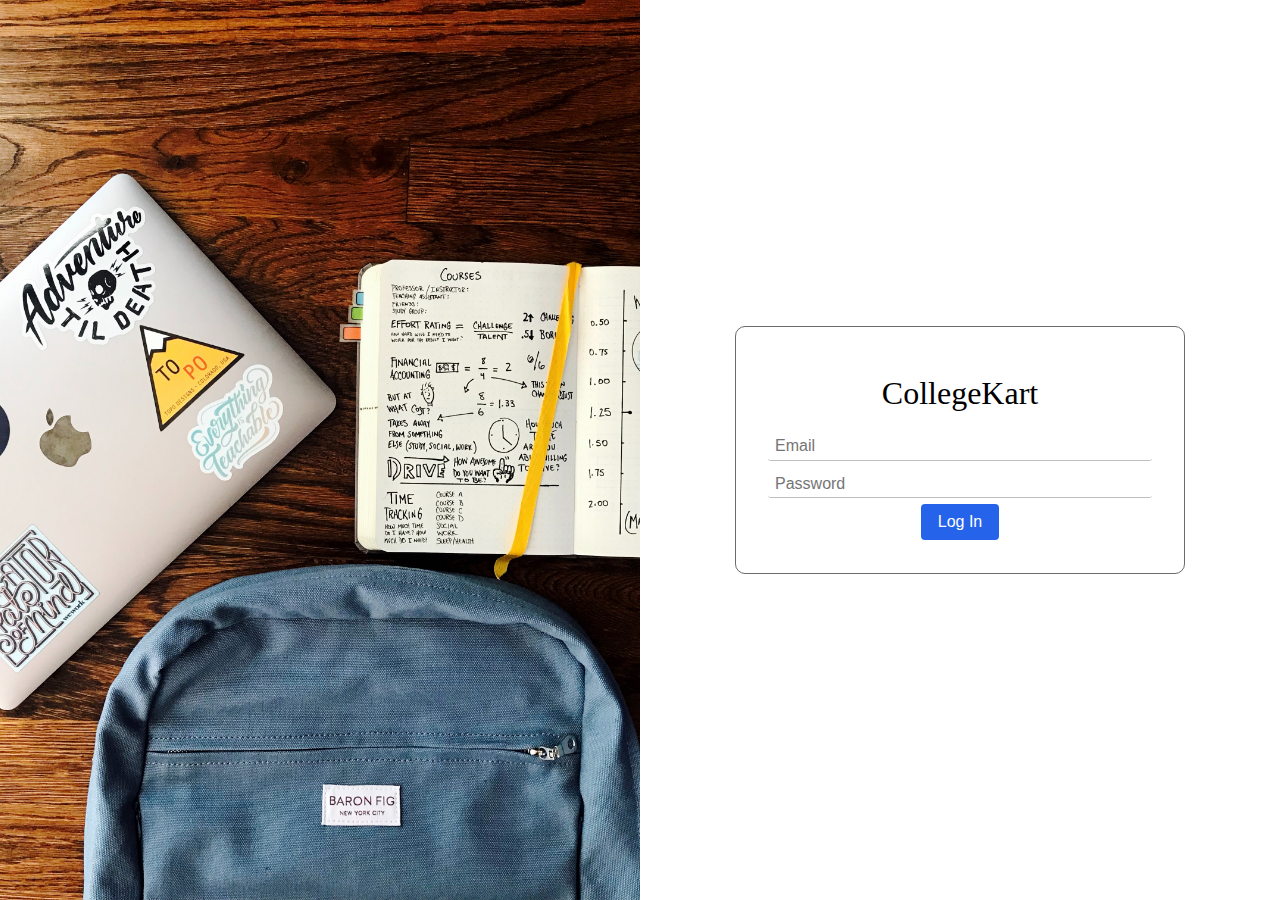
<file: sign-in.html>
<html lang="en">
<head>
    <meta charset="UTF-8">
    <meta http-equiv="X-UA-Compatible" content="IE=edge">
    <meta name="viewport" content="width=device-width, initial-scale=1.0">
    <link rel="stylesheet" href="https://pro.fontawesome.com/releases/v5.10.0/css/all.css" integrity="sha384-AYmEC3Yw5cVb3ZcuHtOA93w35dYTsvhLPVnYs9eStHfGJvOvKxVfELGroGkvsg+p" crossorigin="anonymous"/>
    <link rel="stylesheet" href="./reset.css">
    <link rel="stylesheet" href="./smartui.css">
    <link rel="stylesheet" href="./assets/css/sign-in.css">
    <title>Log In</title>
</head>
<body>

    <div class="webpage flex">
        <div class="section-a">

        </div>  
        <div class="section-b flex flex-all-center">
            <div class="container formDiv .mg-zero-auto">
                <div class="branding">
                    <h3 class="h3 text-center">CollegeKart</h3>
                </div>
                <input placeholder="Email" class="input bottom-border mtb-2" type="text">
        
                <input placeholder="Password" class="input bottom-border mtb-2" type="text">
        
                <div class="log_in_cta flex flex-all-center">
                    <button class="btn btn-primary">Log In</button>
                </div>
        
            </div>
    
        </div>

    </div>


    
                    
    


</body>
</html>
</file>
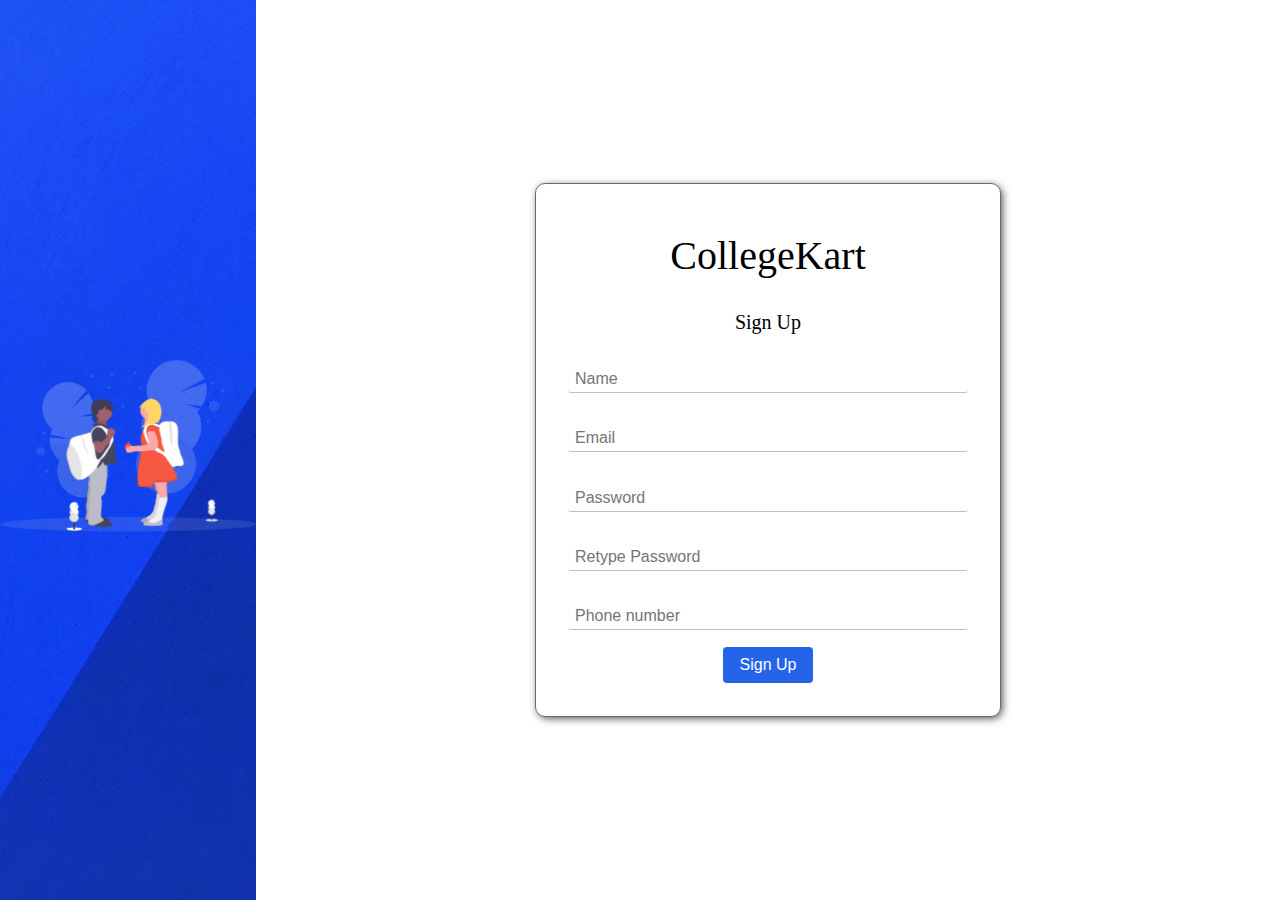
<file: sign-up.html>
<html lang="en">
<head>
    <meta charset="UTF-8">
    <meta http-equiv="X-UA-Compatible" content="IE=edge">
    <meta name="viewport" content="width=device-width, initial-scale=1.0">
    <link rel="stylesheet" href="https://pro.fontawesome.com/releases/v5.10.0/css/all.css" integrity="sha384-AYmEC3Yw5cVb3ZcuHtOA93w35dYTsvhLPVnYs9eStHfGJvOvKxVfELGroGkvsg+p" crossorigin="anonymous"/>
    <link rel="stylesheet" href="./reset.css">
    <link rel="stylesheet" href="./smartui.css">
    <link rel="stylesheet" href="./assets/css/signup.css">
    <title>Sign Up</title>
</head>
<body>

    <div class="webpage flex">
        <div class="section-a position-relative">
            <svg class="img-responsive position-absolute" xmlns="http://www.w3.org/2000/svg" xmlns:xlink="http://www.w3.org/1999/xlink" data-name="Layer 1" width="1082" height="725" viewBox="0 0 1082 725"><defs><linearGradient id="b7709055-0dd4-48d6-ac10-5a758f15d1a1-39" x1="443.56" y1="792.13" x2="443.56" y2="251.5" gradientUnits="userSpaceOnUse"><stop offset="0" stop-color="gray" stop-opacity="0.25"/><stop offset="0.54" stop-color="gray" stop-opacity="0.12"/><stop offset="1" stop-color="gray" stop-opacity="0.1"/></linearGradient><linearGradient id="f59ba046-7ebe-407e-be3d-c62856fc1078-40" x1="712" y1="788.54" x2="712" y2="248.5" xlink:href="#b7709055-0dd4-48d6-ac10-5a758f15d1a1-39"/></defs><title>true friends</title><g opacity="0.2"><path d="M433.55,753.92a42.59,42.59,0,0,0,2.16,6.52q20.85-8.19,42.16-15.7c-.12-.59-.24-1.21-.39-1.82a36.92,36.92,0,0,0-8.86-16.84c-5.68-6-13-8.9-20.12-7.13s-12.29,7.83-14.65,15.8A37.39,37.39,0,0,0,433.55,753.92Z" transform="translate(-59 -87.5)" fill="#3f3d56"/><ellipse cx="446.94" cy="712.41" rx="22.64" ry="30.29" transform="translate(-203.56 27.07) rotate(-12.59)" fill="#3f3d56"/><ellipse cx="438.37" cy="676.4" rx="22.64" ry="30.29" transform="translate(-195.91 24.33) rotate(-12.59)" fill="#3f3d56"/><ellipse cx="429.79" cy="640.4" rx="22.64" ry="30.29" transform="translate(-188.27 21.6) rotate(-12.59)" fill="#3f3d56"/><ellipse cx="421.21" cy="604.4" rx="22.64" ry="30.29" transform="translate(-180.63 18.86) rotate(-12.59)" fill="#3f3d56"/><path d="M444.74,337.44A111.58,111.58,0,0,0,450,323.06l-60,4.72,62.54-15.13a113.31,113.31,0,0,0-1.11-47.48,112,112,0,0,0-17.23-38.43L361,292.19l63.37-77.47c-25.87-27.62-65-40.76-103.89-31-58.11,14.53-93.72,74.57-79.54,134.1a110.74,110.74,0,0,0,38.39,61A113.13,113.13,0,0,0,272,401.46l84.42,21.14L270,415.11a113.46,113.46,0,0,0,2.68,36,110.84,110.84,0,0,0,38.4,61,112.85,112.85,0,0,0-6.64,72.27c14.18,59.53,72.78,96,130.89,81.48s93.72-74.56,79.54-134.09a110.84,110.84,0,0,0-38.4-61,112.85,112.85,0,0,0,6.64-72.27A110.77,110.77,0,0,0,444.74,337.44Z" transform="translate(-59 -87.5)" fill="#ffffff"/><path d="M272.7,451.07a110.84,110.84,0,0,0,38.4,61,112.85,112.85,0,0,0-6.64,72.27c14.18,59.53,72.78,96,130.89,81.48s93.72-74.56,79.54-134.09a110.84,110.84,0,0,0-38.4-61C486.23,448.87,269.82,439,272.7,451.07Z" transform="translate(-59 -87.5)" opacity="0.1"/></g><g opacity="0.2"><path d="M703.24,742.93a46.72,46.72,0,0,0-.43,7.86q26.15.42,52.5,1.76c.12-.69.24-1.39.34-2.1a41.67,41.67,0,0,0-2.45-21.73c-3.62-8.82-10.37-15.13-18.82-16.35s-16.69,2.94-22.64,10.36A41.74,41.74,0,0,0,703.24,742.93Z" transform="translate(-59 -87.5)" fill="#3f3d56"/><ellipse cx="735.48" cy="704.75" rx="34.66" ry="26.48" transform="translate(-125.72 1245.01) rotate(-81.82)" fill="#3f3d56"/><ellipse cx="741.51" cy="662.82" rx="34.66" ry="26.48" transform="translate(-79.05 1215.01) rotate(-81.82)" fill="#3f3d56"/><ellipse cx="747.53" cy="620.89" rx="34.66" ry="26.48" transform="translate(-32.38 1185.01) rotate(-81.82)" fill="#3f3d56"/><ellipse cx="753.56" cy="578.97" rx="34.66" ry="26.48" transform="translate(14.29 1155.01) rotate(-81.82)" fill="#3f3d56"/><path d="M892.9,306.12a125.32,125.32,0,0,0,11.82-13L837.49,272l74.39,11.25a127.08,127.08,0,0,0,16.69-99.12L821.21,221.57l101.88-54.5a126.83,126.83,0,1,0-227.52,110.7A127.08,127.08,0,0,0,678,298.6l82.71,59.28L670,312.2A126.9,126.9,0,0,0,673.26,433a126.82,126.82,0,1,0,197.33,28.36A126.84,126.84,0,0,0,892.9,306.12Z" transform="translate(-59 -87.5)" fill="#ffffff"/><path d="M657.55,351.52A126.31,126.31,0,0,0,673.26,433a126.82,126.82,0,1,0,197.33,28.36C890.49,442.41,659.58,337.43,657.55,351.52Z" transform="translate(-59 -87.5)" opacity="0.1"/></g><ellipse cx="541" cy="694" rx="541" ry="31" fill="#ffffff" opacity="0.1"/><ellipse cx="894.7" cy="676.64" rx="25.3" ry="4.87" fill="#ffffff"/><ellipse cx="894.28" cy="674.58" rx="2.95" ry="3.86" fill="#3f3d56"/><ellipse cx="894.28" cy="669.86" rx="2.95" ry="3.86" fill="#3f3d56"/><ellipse cx="894.28" cy="665.15" rx="2.95" ry="3.86" fill="#3f3d56"/><ellipse cx="894.28" cy="660.44" rx="2.95" ry="3.86" fill="#3f3d56"/><ellipse cx="894.28" cy="655.72" rx="2.95" ry="3.86" fill="#3f3d56"/><ellipse cx="894.28" cy="651.01" rx="2.95" ry="3.86" fill="#3f3d56"/><ellipse cx="894.28" cy="646.3" rx="2.95" ry="3.86" fill="#3f3d56"/><path d="M964.3,701.55a13.58,13.58,0,0,0,1.1-1.62l-7.74-1.27,8.37.06a14.16,14.16,0,0,0,.27-11.18l-11.23,5.83,10.36-7.62a14.12,14.12,0,1,0-23.31,15.8,14.43,14.43,0,0,0-1.61,2.57l10,5.22-10.71-3.6A14.09,14.09,0,0,0,942.12,719a14.11,14.11,0,1,0,22.18,0,14.1,14.1,0,0,0,0-17.44Z" transform="translate(-59 -87.5)" fill="#ffffff"/><path d="M939.1,710.27a14.05,14.05,0,0,0,3,8.72,14.11,14.11,0,1,0,22.18,0C966.19,716.59,939.1,708.69,939.1,710.27Z" transform="translate(-59 -87.5)" opacity="0.1"/><ellipse cx="313.7" cy="714.18" rx="33.8" ry="6.5" fill="#ffffff"/><ellipse cx="313.13" cy="711.42" rx="3.94" ry="5.15" fill="#3f3d56"/><ellipse cx="313.13" cy="705.12" rx="3.94" ry="5.15" fill="#3f3d56"/><ellipse cx="313.13" cy="698.82" rx="3.94" ry="5.15" fill="#3f3d56"/><ellipse cx="313.13" cy="692.53" rx="3.94" ry="5.15" fill="#3f3d56"/><ellipse cx="313.13" cy="686.23" rx="3.94" ry="5.15" fill="#3f3d56"/><ellipse cx="313.13" cy="679.93" rx="3.94" ry="5.15" fill="#3f3d56"/><ellipse cx="313.13" cy="673.64" rx="3.94" ry="5.15" fill="#3f3d56"/><path d="M386.87,718.05a19.94,19.94,0,0,0,1.46-2.16L378,714.19l11.18.09a18.84,18.84,0,0,0,.36-14.94l-15,7.78L388.37,697a18.85,18.85,0,1,0-31.14,21.1,19.29,19.29,0,0,0-2.15,3.44l13.43,7-14.32-4.8a18.89,18.89,0,0,0,3,17.7,18.85,18.85,0,1,0,29.64,0,18.87,18.87,0,0,0,0-23.31Z" transform="translate(-59 -87.5)" fill="#ffffff"/><path d="M353.2,729.7a18.83,18.83,0,0,0,4,11.66,18.85,18.85,0,1,0,29.64,0C389.39,738.15,353.2,727.59,353.2,729.7Z" transform="translate(-59 -87.5)" opacity="0.1"/><path d="M550.66,515.43c-2.55-13.34-5.4-26.71-5.87-40.28-.28-8,.28-16.14-.75-24.12-.51-3.92-1.4-7.77-2.28-11.62L538.22,424a25.73,25.73,0,0,0-.34-8.87,31,31,0,0,0-1.41-4.51,70,70,0,0,0,8.11-15c.94-2.4,1.75-4.95,1.38-7.49-.72-4.87-5.44-8.08-9.83-10.48-2.66-1.45-5.46-2.85-8.5-3.08a13.81,13.81,0,0,0-11.2,5,24.33,24.33,0,0,1,.72-11.83c-2.61-1.17-5.24-2.27-7.89-3.34a72.44,72.44,0,0,1-.4-10.41c.06-4.17.13-8.38.37-12.56a37.1,37.1,0,0,0,24.38-34.63c0-.43,0-.85,0-1.27a30.08,30.08,0,0,0,2.58-23.08c-2.93-10-10.59-18.24-19.82-23.33s-19.93-7.24-30.52-7.62a43.91,43.91,0,0,0-10.62.67,51.24,51.24,0,0,0-10.82,4c-5.29,2.44-10.62,5.11-14.58,9.32-6.87,7.33-8.41,18.1-7.66,28,1,13,5.34,25.58,10.36,37.68,1.67,4,3.45,8.06,6.2,11.47,2.13,2.63,5.83,2.79,8.77.95a96,96,0,0,0-.22,9.6c-5.43-.19-10.72.7-15.08,3.76-2,1.43-3.9,3.68-3.46,6.1a5.67,5.67,0,0,1,5.46,4.85c.22,2.13-.85,4.16-1.89,6-.45.82-.9,1.65-1.36,2.47-4.3,4.6-8.71,10.36-9.1,16.07a20.07,20.07,0,0,0-2.09.31c-3.9.72-7.78,2.05-11.61,3.05l-27.72,7.3L393.58,405l-11,2.9c-7,1.84-14.13,3.73-20.34,7.43s-11.48,9.51-12.73,16.51c-.62,3.48-.24,7.1-1,10.55,0,.16-.06.31-.1.46a33.75,33.75,0,0,1-2.55,6.31c-6.21,13.09-10.63,27.36-9.8,41.77.51,8.85,3,17.48,5.42,26Q345.29,530,349,543.07a137.24,137.24,0,0,0,6.19,18.3,70.5,70.5,0,0,0,18.53,24.77,32.72,32.72,0,0,0,7.4,5,26.91,26.91,0,0,0,13,2.11c1.2-.08,2.38-.21,3.55-.4,8.59-1.36,16.6-5.5,23.95-10.16q4.61-2.92,9-6.15a57.09,57.09,0,0,0,2,9.92c.65,2.23,1.45,4.52,1.19,6.83-.36,3.22-2.7,5.86-3.91,8.88-2.57,6.38.07,13.49.5,20.33.41,6.41-1.15,12.77-2.4,19.08a199.21,199.21,0,0,0-3.69,31.92,96.55,96.55,0,0,1-.8,12.14c-.93,5.68-3.11,11.16-3.49,16.9-.58,8.94,3.28,17.69,2.93,26.64-.41,10.51-6.58,20.72-4.43,31,.27,1.29,1,2.78,2.18,3.11l-.58.53c-1.77,1.64-3.49,4.67-1.48,6a3.93,3.93,0,0,0,1.51.52c3.11.65,6.24,1.24,9.37,1.79a29,29,0,0,0,1.08,8.56c.57.41,1.15.78,1.73,1.13-.44,1.18-.41,2.32.63,3a3.93,3.93,0,0,0,1.51.52,326.47,326.47,0,0,0,78.35,6.5c4.7-.18,9.61-.52,13.62-2.92s6.72-7.51,4.81-11.72c-1.69-3.72-6.11-5.33-10.08-6.57l-4.66-1.44a8,8,0,0,0,.42-7c-1.69-3.72-6.11-5.33-10.08-6.57l-10.73-3.33a10.53,10.53,0,0,1-3.9-1.83A21.18,21.18,0,0,1,490.1,748a12,12,0,0,0-5.85-3.67,45.52,45.52,0,0,1,.15-6.82l3-36.21c.67-8.2,1.33-16.56-.58-24.57-.77-3.25-2-6.58-1.25-9.84,1.17-5.32,6.77-8.28,10.59-12.23,5.76-6,7.55-14.53,8.87-22.65a457.27,457.27,0,0,0,5.12-101.41,162,162,0,0,1,36.82-5.92c2.12-.09,3.16-1.09,3.82-3.07S551.05,517.48,550.66,515.43Zm-59.85,1.77c.07-.35.15-.7.21-1.05l.83,1.06Z" transform="translate(-59 -87.5)" fill="url(#b7709055-0dd4-48d6-ac10-5a758f15d1a1-39)"/><path d="M471.31,333.65c-.26,3.48-1.49,6.82-1.94,10.29-.51,3.82-.06,7.71-.31,11.56s-1.36,7.9-4.29,10.41a202.14,202.14,0,0,1,49.92,10.8c-4.87-6-5-14.38-4.88-22.08.16-11.39.36-23,4.08-33.75a82.14,82.14,0,0,0-33.74-.44c-2.42.48-9.75.18-10.84,2.44C468.52,324.54,471.49,331.13,471.31,333.65Z" transform="translate(-59 -87.5)" fill="#a1616a"/><path d="M471.31,333.65c-.26,3.48-1.49,6.82-1.94,10.29-.51,3.82-.06,7.71-.31,11.56s-1.36,7.9-4.29,10.41a202.14,202.14,0,0,1,49.92,10.8c-4.87-6-5-14.38-4.88-22.08.16-11.39.36-23,4.08-33.75a82.14,82.14,0,0,0-33.74-.44c-2.42.48-9.75.18-10.84,2.44C468.52,324.54,471.49,331.13,471.31,333.65Z" transform="translate(-59 -87.5)" opacity="0.1"/><path d="M491.47,748.05a20.77,20.77,0,0,0,2,2.51,10.06,10.06,0,0,0,3.81,1.83l10.48,3.33c3.89,1.24,8.21,2.84,9.86,6.56,1.86,4.2-.79,9.31-4.71,11.7s-8.72,2.74-13.31,2.92a313.13,313.13,0,0,1-76.59-6.49,4,4,0,0,1-1.47-.52c-2-1.35-.29-4.37,1.44-6,6.75-6.4,14.09-13.11,23.28-14.59,4.83-.79,9.68-.47,14.48-1.62,3.45-.83,6.71-2.26,10.15-3.11C477.3,743,486.89,742.44,491.47,748.05Z" transform="translate(-59 -87.5)" fill="#46455b"/><path d="M491.47,748.05a20.77,20.77,0,0,0,2,2.51,10.06,10.06,0,0,0,3.81,1.83l10.48,3.33c3.89,1.24,8.21,2.84,9.86,6.56,1.86,4.2-.79,9.31-4.71,11.7s-8.72,2.74-13.31,2.92a313.13,313.13,0,0,1-76.59-6.49,4,4,0,0,1-1.47-.52c-2-1.35-.29-4.37,1.44-6,6.75-6.4,14.09-13.11,23.28-14.59,4.83-.79,9.68-.47,14.48-1.62,3.45-.83,6.71-2.26,10.15-3.11C477.3,743,486.89,742.44,491.47,748.05Z" transform="translate(-59 -87.5)" opacity="0.1"/><path d="M438.85,521.87a63.56,63.56,0,0,0-.9,42.51c-3.49-.38-5,4.34-4.91,7.86a58.23,58.23,0,0,0,2.21,14.48c.64,2.24,1.42,4.52,1.17,6.82-.36,3.22-2.64,5.86-3.83,8.87-2.5,6.37.07,13.47.5,20.3.4,6.41-1.13,12.76-2.36,19.06a203.26,203.26,0,0,0-3.6,31.87,96.14,96.14,0,0,1-.79,12.13c-.9,5.68-3,11.15-3.4,16.88-.57,8.92,3.2,17.67,2.86,26.61-.4,10.49-6.44,20.69-4.33,31,.3,1.45,1.11,3.16,2.6,3.18,15.08.19,29.17-4,44.09-1.81,1.52-34.52,3-69.2,9.8-103.09,6-30.17,16.17-60,15.22-90.76-.55-17.59-4.73-34.84-7.27-52.26A68.75,68.75,0,0,0,438.85,521.87Z" transform="translate(-59 -87.5)" fill="#bbbdc8"/><path d="M438.85,521.87a63.56,63.56,0,0,0-.9,42.51c-3.49-.38-5,4.34-4.91,7.86a58.23,58.23,0,0,0,2.21,14.48c.64,2.24,1.42,4.52,1.17,6.82-.36,3.22-2.64,5.86-3.83,8.87-2.5,6.37.07,13.47.5,20.3.4,6.41-1.13,12.76-2.36,19.06a203.26,203.26,0,0,0-3.6,31.87,96.14,96.14,0,0,1-.79,12.13c-.9,5.68-3,11.15-3.4,16.88-.57,8.92,3.2,17.67,2.86,26.61-.4,10.49-6.44,20.69-4.33,31,.3,1.45,1.11,3.16,2.6,3.18,15.08.19,29.17-4,44.09-1.81,1.52-34.52,3-69.2,9.8-103.09,6-30.17,16.17-60,15.22-90.76-.55-17.59-4.73-34.84-7.27-52.26A68.75,68.75,0,0,0,438.85,521.87Z" transform="translate(-59 -87.5)" opacity="0.1"/><path d="M505.47,763.05a20.77,20.77,0,0,0,2,2.51,10.06,10.06,0,0,0,3.81,1.83l10.48,3.33c3.89,1.24,8.21,2.84,9.86,6.56,1.86,4.2-.79,9.31-4.71,11.7s-8.72,2.74-13.31,2.92a313.13,313.13,0,0,1-76.59-6.49,4,4,0,0,1-1.47-.52c-2-1.35-.29-4.37,1.44-6,6.75-6.4,14.09-13.11,23.28-14.59,4.83-.79,9.68-.47,14.48-1.62,3.45-.83,6.71-2.26,10.15-3.11C491.3,758,500.89,757.44,505.47,763.05Z" transform="translate(-59 -87.5)" fill="#46455b"/><path d="M444.05,522.86c-3.86,5-5,11.6-4.48,17.86s2.63,12.27,4.7,18.2c-2.75,2.53-2.18,6.89-1.82,10.61,1.31,13.82-3.49,27.61-2.79,41.47.29,5.83,1.56,11.58,1.86,17.41.33,6.37-.48,12.74-1.24,19.07a1137.66,1137.66,0,0,0-8,122.09c0,3.76-.06,7.58,1,11.18,7.27,5.35,16.4,6.07,25.2,4.07s16.83-6.46,24.72-10.86a76.33,76.33,0,0,0,12.24-7.9,6.53,6.53,0,0,0,2.46-3.38c.84-4-4.72-5.81-7.91-8.4-4.64-3.77-4.57-10.75-4.09-16.71l2.9-36.16c.66-8.19,1.3-16.54-.56-24.54-.76-3.24-1.93-6.57-1.23-9.83,1.14-5.3,6.62-8.26,10.35-12.21,5.64-6,7.38-14.51,8.68-22.61A467.34,467.34,0,0,0,509.92,516c-7.35,2.55-16.06,1.16-23.81,1.76s-15.45,3.19-23.3,3.4C456.27,521.31,448.07,517.7,444.05,522.86Z" transform="translate(-59 -87.5)" fill="#bbbdc8"/><circle cx="438" cy="220" r="37" fill="#a1616a"/><path d="M517.91,368.36A199.13,199.13,0,0,0,481,355.62c-8.94-2.13-19.15-3.41-26.62,1.94-2,1.43-3.81,3.68-3.38,6.1a5.56,5.56,0,0,1,5.33,4.84c.22,2.12-.82,4.15-1.84,6l-8.63,16a62.53,62.53,0,0,0-4.25,9c-1.74,5.08-2.12,10.52-2.49,15.88l-1,14.52c-.62,9.15-1.25,18.34-.42,27.47.62,6.89,2.06,13.81,1.08,20.66-.79,5.51-3.12,10.68-4.43,16.1-2.46,10.2-1.34,21.38-6.11,30.74a9.26,9.26,0,0,1,6.19-.56c14.48,2.67,25.87,14.1,39.93,18.47,3.55-5.18,8.36-9,12.33-13.82a26.72,26.72,0,0,0,5.67-12.54c3,4,5.55,7.12,7.34,11.76a7.9,7.9,0,0,0,1.6,2.93c1.89,1.84,5,1.13,7.53.36A155.2,155.2,0,0,1,547,525c2.08-.09,3.09-1.09,3.74-3.07s.29-4.12-.1-6.16c-2.49-13.33-5.27-26.68-5.73-40.23-.28-8,.27-16.11-.74-24.09-.5-3.91-1.37-7.76-2.23-11.6l-7.14-31.73c-.4-1.77-2.3-2.93-3.11-4.56-3.28-6.64-9.55-11.44-12.79-18.1A23.73,23.73,0,0,1,517.91,368.36Z" transform="translate(-59 -87.5)" fill="#46455b"/><path d="M466,322.31a2.45,2.45,0,0,1,.35-1.48,3.34,3.34,0,0,1,1.44-.89,7.59,7.59,0,0,0,4.23-8.11l3.5-.73.11-12.19c5.2-2.88,12.29-.7,17.18-4.09,2.75-1.92,4.16-5.18,5.84-8.08s4.18-5.82,7.52-6.06a21.42,21.42,0,0,0,1.15,18.13,20.65,20.65,0,0,0,8.43-7.88l1.74,10a2.48,2.48,0,0,0,.74,1.63c.91.67,2.14-.17,2.94-1l4.53-4.45A62.36,62.36,0,0,1,529.59,312c7.44-7.22,9.75-18.82,6.89-28.78s-10.35-18.21-19.37-23.3-19.48-7.23-29.83-7.61a42.42,42.42,0,0,0-10.38.67,49.28,49.28,0,0,0-10.58,4c-5.17,2.43-10.39,5.1-14.25,9.3-6.72,7.32-8.23,18.08-7.49,28,1,13,5.22,25.55,10.13,37.63,1.63,4,3.37,8.05,6.06,11.46,4.05,5.13,14,.87,12.73-9.27C472.62,326.86,466,329.65,466,322.31Z" transform="translate(-59 -87.5)" fill="#3f3d56"/><path d="M480,520.4A156.9,156.9,0,0,1,424.55,583c-7.19,4.65-15,8.79-23.41,10.15-1.15.19-2.3.32-3.47.4A25.9,25.9,0,0,1,385,591.4a32,32,0,0,1-7.24-5,70.31,70.31,0,0,1-18.11-24.73,139.25,139.25,0,0,1-6.05-18.28q-3.68-13.06-7.34-26.13c-2.39-8.52-4.8-17.14-5.3-26-.81-14.39,3.51-28.64,9.58-41.71a34.4,34.4,0,0,0,2.49-6.3c0-.15.07-.3.1-.46.72-3.45.35-7.06,1-10.54,1.22-7,6.38-12.8,12.44-16.49s13-5.58,19.89-7.42l10.73-2.89,6.66-1.79,27.09-7.29c3.75-1,7.54-2.33,11.35-3,4.25-.8,4.22-.38,4.55,3.78.61,7.54.41,14.95,2,22.42,1.51,7.13,4.17,14,6.17,21,5.05,17.67,5.89,36.27,9.87,54.22.91,4.09,2.17,8.45,5.46,11,3.77,3,10.12,3.74,11.12,8.44C481.83,516.32,480.9,518.46,480,520.4Z" transform="translate(-59 -87.5)" fill="#ffffff"/><path d="M401.14,593.11c-1.15.19-2.3.32-3.47.4A25.9,25.9,0,0,1,385,591.4a32,32,0,0,1-7.24-5,70.31,70.31,0,0,1-18.11-24.73,139.25,139.25,0,0,1-6.05-18.28q-3.68-13.06-7.34-26.13c-2.39-8.52-4.8-17.14-5.3-26-.81-14.39,3.51-28.64,9.58-41.71a34.4,34.4,0,0,0,2.49-6.3c0-.15.07-.3.1-.46,16.32,2.87,35.9,34.09,46,75C406.57,548.38,406.89,576.55,401.14,593.11Z" transform="translate(-59 -87.5)" opacity="0.1"/><path d="M430.64,485.47l-2.73.47c-2.81-7.38-5.61-14.77-8.9-21.95-1.71-3.75-3.56-7.45-5-11.32-5.4-14.86-4.48-32.49-14.49-44.73a15.31,15.31,0,0,0-2.43-2.46l6.66-1.79a90.32,90.32,0,0,1,12.14,30.11c1.08,5.22,1.69,10.56,3.45,15.58a107.71,107.71,0,0,0,5.13,11.14C428.27,468.31,431.13,476.82,430.64,485.47Z" transform="translate(-59 -87.5)" opacity="0.1"/><path d="M457.22,372.8c7.19-6.16,17-9.54,26.31-8,5.48.89,10.57,3.36,15.48,6,9.57,5.08,19,10.93,25.9,19.28a77.29,77.29,0,0,1,10.22,17.2,41.7,41.7,0,0,1,3,8.41c2.44,11.3-3.55,22.53-9.32,32.55L517.71,467.5c-5.1,8.85-10.24,17.76-16.88,25.53-3.06,3.58-6.42,6.89-9.77,10.2l-14.71,14.52a2.2,2.2,0,0,1-1,.67,2.22,2.22,0,0,1-1.73-.69l-4.86-3.87a82.67,82.67,0,0,0,12.42-10.53c6.36-6.58,11.59-14.15,16.79-21.69l16.18-23.46c4.73-6.87,9.67-14.43,9.14-22.75-.25-4-1.75-7.76-3.32-11.43q-4.17-9.79-9.06-19.27c-3.66-7.09-7.66-14.09-12.93-20.08s-11.93-11-19.6-13.17a16.32,16.32,0,0,0-7.1-.68c-5.26.87-9,5.39-12.33,9.59l-10.14,13c-2.31,2.95-4.43,6.37-4.57.77C444,386.17,452.08,377.94,457.22,372.8Z" transform="translate(-59 -87.5)" fill="#ffffff"/><path d="M460.36,460.5c2,7.7,4.95,16.44,12.36,19.36,5.25,2.07,11.4.39,15.94-3s7.76-8.17,10.72-13a126.26,126.26,0,0,1,8.27-12.54c5.93-7.44,14-13.34,18-22,1.18-2.58,2-5.34,3.34-7.82a48.87,48.87,0,0,1,4.84-6.47,70.13,70.13,0,0,0,10.91-18.94c.92-2.39,1.71-4.95,1.35-7.48-.71-4.87-5.32-8.07-9.61-10.46-2.61-1.45-5.34-2.86-8.31-3.08-4.34-.34-8.61,2-11.28,5.43a21.7,21.7,0,0,0-4.12,12.17c-.3,5.33.74,10.87-1,15.91a25,25,0,0,1-3.77,6.52,76.45,76.45,0,0,1-20.51,18.93A35.59,35.59,0,0,0,485.06,423c-.76-1.94-15.66,0-17.6.32-3.84.56-11.28,1-13.7,4.66s.58,9.81,1.56,13.5Z" transform="translate(-59 -87.5)" fill="#a1616a"/><path d="M460,376.47a52.65,52.65,0,0,0-6.16,6c-4.44,5.35-6.61,12.31-7.17,19.24s.39,13.89,1.58,20.74q1.62,9.22,3.83,18.31c.41-4.57,4.11-8.35,8.4-10s9-1.47,13.57-.8a66.33,66.33,0,0,1,17.06,4.93l2.11-29.57a51.52,51.52,0,0,0-.07-12,26.45,26.45,0,0,0-12.34-17.95C472.79,370.49,467.2,370.18,460,376.47Z" transform="translate(-59 -87.5)" fill="#46455b"/><path d="M837.78,520.36a69.83,69.83,0,0,0-6.9-23.05c-2.21-4.4-4.9-8.61-6.29-13.32-1.13-3.83-1.35-7.86-2.25-11.75s-2.49-7.61-3.77-11.41c-9.05-27-2.25-56.54-5.17-84.84-1.09-10.44-4.29-21.89-13.34-27.33-5.38-3.23-11.84-3.73-18.17-4l-2.89-.13-4.64-.23c-6.72-.33-13.46-.58-20,.83-8,1.75-17.48,7.38-20,15.55-1.38-.71-2.77-1.34-4.05-1.93a72.64,72.64,0,0,0-16.09-5,60.13,60.13,0,0,0,13.66-5.28c10-5.82,12.32-22.82,14.36-34.19s.18-23.12-3.21-34.17a58.75,58.75,0,0,0-4.55-11.32,39.49,39.49,0,0,0-56.16-13.9c-9.33,6.11-18,15-25.12,23.59-1,1.18-5.18,5.36-3.79,7.12.78,1,3.35.2,6.05-1a36.69,36.69,0,0,0-3.14,14.9,37.12,37.12,0,0,0,18.23,31.92l1,9.2v.07c.11,3.07.16,6.14.2,9.2,0,2.15,0,4.35-.06,6.55a45.16,45.16,0,0,1-14.92,11.1c4.7.78,9.18-.32,13.54-2.2a19.3,19.3,0,0,1-3.5,6.74c1.2-.42,2.4-.8,3.6-1.2a26.19,26.19,0,0,0-1.67,3.14,24.3,24.3,0,0,0-1.61,5.34,75,75,0,0,0-6.59,11.78h0c-.84,1.87-1.59,3.77-2.27,5.7l0,.13q-1,2.88-1.77,5.84v0q-.36,1.42-.66,2.85c0,.07,0,.14,0,.21-.4,1.93-.73,3.87-1,5.83,0,.13,0,.26,0,.4-.11.91-.21,1.83-.28,2.75,0,0,0,.09,0,.14-.08,1-.14,1.95-.17,2.93,0,.13,0,.25,0,.38,0,.83,0,1.67,0,2.5v.57c0,1.88.12,3.77.3,5.66,0,.23,0,.47.07.7.08.77.17,1.54.28,2.32,0,.18,0,.36.07.53.13.93.28,1.85.45,2.77,0,.2.09.41.13.61.14.74.29,1.47.46,2.21l.18.76c.22.92.45,1.83.71,2.75.15.52.3,1,.46,1.55A39,39,0,0,1,658.5,447l-5.47.18q-17.56.5-35.09,1.59c-1.46-5.63-6.44-8.88-12.71-9.65a25.08,25.08,0,0,0-3-.18v0a16.65,16.65,0,0,0,2.86-3.11,13.78,13.78,0,0,0,2.28-5,13.69,13.69,0,0,0-4.14,3.63c-.37.5-.7,1-1,1.46v-3a.47.47,0,0,0-.48-.48h-1a.47.47,0,0,0-.48.48v6.11h-.2l-.34,0c-.66.06-1.3.14-1.93.26-6.81,1.27-11.8,5.64-11.8,13a16,16,0,0,0,5.64,12.18,35.07,35.07,0,0,0,1.55,6.74c.69,2.17,1.59,4.53,3.61,5.61a8.25,8.25,0,0,0,3.94.72c11.12,0,21.64-5.13,32.71-6,6.84-.55,13.71.51,20.57.3,1,0,2-.1,3-.18-9.38,46.45-20.73,93.49-14.8,140.41.39,3.12,1,6.5,3.33,8.62,3.09,2.82,7.85,2.36,12,2a100.3,100.3,0,0,1,33.95,2.71,10.31,10.31,0,0,0,4.78.17,8.86,8.86,0,0,0,1-.29l.28-.11c.21-.08.41-.16.6-.25l.29-.15.49-.3c.08-.06.17-.11.24-.17a3.88,3.88,0,0,0,.49-.4l.14-.12a7.13,7.13,0,0,0,.53-.58l.12-.18a4.87,4.87,0,0,0,.32-.47c.05-.08.1-.16.14-.24s.16-.3.23-.45.08-.18.11-.27.13-.33.19-.5,0-.16.08-.25.14-.5.19-.75l0-.16c0-.21.08-.43.11-.64s0-.22,0-.33,0-.33,0-.49l0-.36c0-.16,0-.32,0-.48v-.89c0-.1,0-.21,0-.32h0c0-.89-.1-1.79-.19-2.65a15.83,15.83,0,0,0,2.18.47h0a12.21,12.21,0,0,0,2.08.15h.1c.33,0,.66,0,1-.08h0a8.2,8.2,0,0,0,.86-.18l.13,0a4.62,4.62,0,0,0,.76-.3l.12-.07a4.07,4.07,0,0,0,.59-.4l.09-.07a3.48,3.48,0,0,0,.5-.58l.09-.15a3.4,3.4,0,0,0,.35-.77c.57-1.93-.73-4.11,1.35-5.88,2,6.41,4,12.83,4.33,19.46.11,2.42,0,5,1.42,7a29.36,29.36,0,0,0,3,3.06c3.06,3.31,3.13,8.3,2.92,12.78-.09,1.81-.19,3.62-.32,5.43a268.51,268.51,0,0,1-14.6,70.81,38.16,38.16,0,0,1-3.06,7,33.89,33.89,0,0,1-7.51,8.26,95.27,95.27,0,0,1-13.35,9.49,40.85,40.85,0,0,0-6.79,4.51c-.08-.23-.17-.45-.23-.69-.11-.46-.26-1-.71-1.17a1.36,1.36,0,0,0-1,.16c-4.69,2.06-9.38,4.12-13.89,6.53a16.21,16.21,0,0,0-5.86,4.53c-1.44,2-1.87,5-.38,7,1.31,1.75,3.66,2.33,5.83,2.72,2.78.49,5.57.84,8.36,1.1a12.63,12.63,0,0,0-3.69,3.28c-1.44,2-1.87,5-.38,7,1.31,1.75,3.66,2.33,5.83,2.72,17.73,3.13,35.91,1,53.91.47,5.85-.19,11.83-.23,17.37-2.13a8.75,8.75,0,0,0,3-1.57c2.52-2.22,2.27-6.12,1.83-9.43l-1.83-13.52c-.27,0-.53.09-.79.15a199.82,199.82,0,0,1,8.21-37.4c6.1-18.95,15.18-37.62,15.06-57.45,0-.48,0-1,0-1.44-.17-6.21-1.28-12.35-2-18.53-1.13-10.34-1-20.77-.93-31.16a67,67,0,0,1,.85-12.17c0-.14.06-.27.09-.41l16.61-.44a11.71,11.71,0,0,0,5.36-1,3.52,3.52,0,0,0,1.94-4.29c7.08,3.21,16.55-1.16,18.64-8.6a15.09,15.09,0,0,0,.35-1.59.5.5,0,0,1,0-.12c.07-.5.12-1,.14-1.49,0-.08,0-.17,0-.25h0A27.88,27.88,0,0,0,808,574.42c-3.4-9.63-8.8-18.4-13.88-27.27-2.62-4.59-5.16-9.24-7.63-13.91l2.17,2.79a9.45,9.45,0,0,0,2.93,2.81c4.05,2.09,8.29-2.12,12.41-4.06,5.47-2.58,11.87-1.06,17.91-.63s13.32-1.13,15.48-6.73A14.76,14.76,0,0,0,837.78,520.36ZM733.65,370.07c0,2.14.14,4.31.31,6.49a60.64,60.64,0,0,0-7-9.3Z" transform="translate(-59 -87.5)" fill="url(#f59ba046-7ebe-407e-be3d-c62856fc1078-40)"/><path d="M603,436.26a13.68,13.68,0,0,1,4.09-3.61,13.72,13.72,0,0,1-2.25,5c-1.74,2.37-3.57,4-4.08,3.61S601.24,438.63,603,436.26Z" transform="translate(-59 -87.5)" fill="#99d55c"/><path d="M603.22,436.44a10.09,10.09,0,0,1,3-2.69,10.25,10.25,0,0,1-1.67,3.7c-1.3,1.76-2.66,3-3,2.69S601.92,438.2,603.22,436.44Z" transform="translate(-59 -87.5)" opacity="0.1"/><path d="M541.57,346.77h1a.48.48,0,0,1,.48.48v11.33a0,0,0,0,1,0,0h-1.9a0,0,0,0,1,0,0V347.25A.48.48,0,0,1,541.57,346.77Z" fill="#f6987e"/><path d="M618,454.08a16,16,0,0,1-32,0c0-7.33,4.93-11.67,11.66-12.94a23.51,23.51,0,0,1,4.34-.39,24.54,24.54,0,0,1,3,.18C612.4,441.85,618,446.27,618,454.08Z" transform="translate(-59 -87.5)" fill="#fc4a4a"/><path d="M605,440.93c-.29.55-1.86,1-3.76,1a6.63,6.63,0,0,1-3.58-.75,23.51,23.51,0,0,1,4.34-.39A24.54,24.54,0,0,1,605,440.93Z" transform="translate(-59 -87.5)" opacity="0.1"/><path d="M604.67,469.7a16,16,0,0,1-16-16c0-7.2,4.75-11.51,11.29-12.86a21.57,21.57,0,0,0-2.3.3c-6.73,1.27-11.66,5.61-11.66,12.94a16,16,0,0,0,16,16,15.68,15.68,0,0,0,3.59-.41C605.28,469.69,605,469.7,604.67,469.7Z" transform="translate(-59 -87.5)" opacity="0.1"/><path d="M675.2,765.85c2.21,2,5.59,1.95,8.59,1.73l13.67-1c10.86-.8,22.09-1.7,31.67-6.87a7.53,7.53,0,0,0,2.63-2,8.47,8.47,0,0,0,1.15-4.31,199.59,199.59,0,0,1,8.78-43.59c6-18.85,15-37.43,14.88-57.16,0-.48,0-1,0-1.43-.17-6.18-1.26-12.29-1.93-18.44-1.11-10.29-1-20.66-.92-31a67.27,67.27,0,0,1,.84-12.11c.63-3.25,3-6.51,1.55-9.37-2.81-5.55-13-7.59-18.48-7.79-7.38-.26-14.64,1.67-21.77,3.59-2.17.59-4.44,1.22-6.08,2.75-2.2,2.06-2.83,5.29-2.91,8.3-.38,13.35,7.31,25.77,7.92,39.1.11,2.4,0,5,1.4,7a29,29,0,0,0,3,3.05c3,3.29,3.09,8.25,2.88,12.71-.09,1.8-.19,3.6-.31,5.4a268.86,268.86,0,0,1-14.43,70.45,38.42,38.42,0,0,1-3,7,33.92,33.92,0,0,1-7.42,8.22,94.83,94.83,0,0,1-13.19,9.44c-3.11,1.84-6.43,3.6-8.56,6.52S672.56,763.39,675.2,765.85Z" transform="translate(-59 -87.5)" fill="#fda8a8"/><path d="M675.2,765.85c2.21,2,5.59,1.95,8.59,1.73l13.67-1c10.86-.8,22.09-1.7,31.67-6.87a7.53,7.53,0,0,0,2.63-2,8.47,8.47,0,0,0,1.15-4.31,199.59,199.59,0,0,1,8.78-43.59c6-18.85,15-37.43,14.88-57.16,0-.48,0-1,0-1.43-.17-6.18-1.26-12.29-1.93-18.44-1.11-10.29-1-20.66-.92-31a67.27,67.27,0,0,1,.84-12.11c.63-3.25,3-6.51,1.55-9.37-2.81-5.55-13-7.59-18.48-7.79-7.38-.26-14.64,1.67-21.77,3.59-2.17.59-4.44,1.22-6.08,2.75-2.2,2.06-2.83,5.29-2.91,8.3-.38,13.35,7.31,25.77,7.92,39.1.11,2.4,0,5,1.4,7a29,29,0,0,0,3,3.05c3,3.29,3.09,8.25,2.88,12.71-.09,1.8-.19,3.6-.31,5.4a268.86,268.86,0,0,1-14.43,70.45,38.42,38.42,0,0,1-3,7,33.92,33.92,0,0,1-7.42,8.22,94.83,94.83,0,0,1-13.19,9.44c-3.11,1.84-6.43,3.6-8.56,6.52S672.56,763.39,675.2,765.85Z" transform="translate(-59 -87.5)" opacity="0.1"/><path d="M675.2,765.85c2.21,2,5.59,1.95,8.59,1.73l13.67-1c10.86-.8,22.09-1.7,31.67-6.87a7.53,7.53,0,0,0,2.63-2,8.47,8.47,0,0,0,1.15-4.31,199.59,199.59,0,0,1,8.78-43.59c6-18.85,15-37.43,14.88-57.16a287,287,0,0,1-34.81,1.72,268.86,268.86,0,0,1-14.43,70.45,38.42,38.42,0,0,1-3,7,33.92,33.92,0,0,1-7.42,8.22,94.83,94.83,0,0,1-13.19,9.44c-3.11,1.84-6.43,3.6-8.56,6.52S672.56,763.39,675.2,765.85Z" transform="translate(-59 -87.5)" fill="#eeeff3"/><path d="M675.2,765.85c2.21,2,5.59,1.95,8.59,1.73l13.67-1c10.86-.8,22.09-1.7,31.67-6.87a7.53,7.53,0,0,0,2.63-2,8.47,8.47,0,0,0,1.15-4.31,199.59,199.59,0,0,1,8.78-43.59c6-18.85,15-37.43,14.88-57.16a287,287,0,0,1-34.81,1.72,268.86,268.86,0,0,1-14.43,70.45,38.42,38.42,0,0,1-3,7,33.92,33.92,0,0,1-7.42,8.22,94.83,94.83,0,0,1-13.19,9.44c-3.11,1.84-6.43,3.6-8.56,6.52S672.56,763.39,675.2,765.85Z" transform="translate(-59 -87.5)" opacity="0.1"/><path d="M705.4,761.63a51.5,51.5,0,0,0,9.42-4.5l15.07-8.5a12.77,12.77,0,0,1,4.47-1.81l1.8,13.45c.45,3.3.69,7.18-1.8,9.39a8.76,8.76,0,0,1-3,1.56c-5.47,1.89-11.37,1.93-17.16,2.11-17.78.57-35.74,2.65-53.26-.47-2.14-.38-4.46-1-5.75-2.7-1.47-2-1.05-4.9.37-6.93a16.08,16.08,0,0,1,5.79-4.51c4.46-2.4,9.09-4.44,13.72-6.49a1.34,1.34,0,0,1,.95-.16c.45.15.59.7.71,1.16.81,3.28,3.45,5.87,6.46,7.42C683.23,760.65,698.74,763.75,705.4,761.63Z" transform="translate(-59 -87.5)" fill="#bbbdc8"/><path d="M705.4,761.63a51.5,51.5,0,0,0,9.42-4.5l15.07-8.5a12.77,12.77,0,0,1,4.47-1.81l1.8,13.45c.45,3.3.69,7.18-1.8,9.39a8.76,8.76,0,0,1-3,1.56c-5.47,1.89-11.37,1.93-17.16,2.11-17.78.57-35.74,2.65-53.26-.47-2.14-.38-4.46-1-5.75-2.7-1.47-2-1.05-4.9.37-6.93a16.08,16.08,0,0,1,5.79-4.51c4.46-2.4,9.09-4.44,13.72-6.49a1.34,1.34,0,0,1,.95-.16c.45.15.59.7.71,1.16.81,3.28,3.45,5.87,6.46,7.42C683.23,760.65,698.74,763.75,705.4,761.63Z" transform="translate(-59 -87.5)" opacity="0.1"/><path d="M685.2,779.85c2.21,2,5.59,1.95,8.59,1.73l13.67-1c10.86-.8,22.09-1.7,31.67-6.87a7.53,7.53,0,0,0,2.63-2,8.47,8.47,0,0,0,1.15-4.31,199.59,199.59,0,0,1,8.78-43.59c6-18.85,15-37.43,14.88-57.16,0-.48,0-1,0-1.43-.17-6.18-1.26-12.29-1.93-18.44-1.11-10.29-1-20.66-.92-31a67.27,67.27,0,0,1,.84-12.11c.63-3.25,3-6.51,1.55-9.37-2.81-5.55-13-7.59-18.48-7.79-7.38-.26-14.64,1.67-21.77,3.59-2.17.59-4.44,1.22-6.08,2.75-2.2,2.06-2.83,5.29-2.91,8.3-.38,13.35,7.31,25.77,7.92,39.1.11,2.4,0,5,1.4,7a29,29,0,0,0,3,3.05c3,3.29,3.09,8.25,2.88,12.71-.09,1.8-.19,3.6-.31,5.4a268.86,268.86,0,0,1-14.43,70.45,38.42,38.42,0,0,1-3,7,33.92,33.92,0,0,1-7.42,8.22,94.83,94.83,0,0,1-13.19,9.44c-3.11,1.84-6.43,3.6-8.56,6.52S682.56,777.39,685.2,779.85Z" transform="translate(-59 -87.5)" fill="#fda8a8"/><path d="M685.2,779.85c2.21,2,5.59,1.95,8.59,1.73l13.67-1c10.86-.8,22.09-1.7,31.67-6.87a7.53,7.53,0,0,0,2.63-2,8.47,8.47,0,0,0,1.15-4.31,199.59,199.59,0,0,1,8.78-43.59c6-18.85,15-37.43,14.88-57.16a287,287,0,0,1-34.81,1.72,268.86,268.86,0,0,1-14.43,70.45,38.42,38.42,0,0,1-3,7,33.92,33.92,0,0,1-7.42,8.22,94.83,94.83,0,0,1-13.19,9.44c-3.11,1.84-6.43,3.6-8.56,6.52S682.56,777.39,685.2,779.85Z" transform="translate(-59 -87.5)" fill="#eeeff3"/><path d="M715.4,775.63a51.5,51.5,0,0,0,9.42-4.5l15.07-8.5a12.77,12.77,0,0,1,4.47-1.81l1.8,13.45c.45,3.3.69,7.18-1.8,9.39a8.76,8.76,0,0,1-3,1.56c-5.47,1.89-11.37,1.93-17.16,2.11-17.78.57-35.74,2.65-53.26-.47-2.14-.38-4.46-1-5.75-2.7-1.47-2-1.05-4.9.37-6.93a16.08,16.08,0,0,1,5.79-4.51c4.46-2.4,9.09-4.44,13.72-6.49a1.34,1.34,0,0,1,.95-.16c.45.15.59.7.71,1.16.81,3.28,3.45,5.87,6.46,7.42C693.23,774.65,708.74,777.75,715.4,775.63Z" transform="translate(-59 -87.5)" fill="#bbbdc8"/><path d="M665.81,374.21c4.87-6,5-14.38,4.88-22.08,0-3-.09-6.1-.2-9.15v-.07a103.15,103.15,0,0,0-1.77-16.7v0a60.69,60.69,0,0,0-2.1-7.8c.66-.15,1.32-.29,2-.41a81.94,81.94,0,0,1,31.75,0c1.81.36,6.39.28,9,1.17a3,3,0,0,1,1.81,1.27c.51,1.07-.54,4.17-1.3,6.92h0a13.52,13.52,0,0,0-.7,3.84,26.37,26.37,0,0,0,.56,3.65c.47,2.21,1.09,4.4,1.38,6.64.51,3.82.06,7.71.31,11.56s1.36,7.9,4.29,10.41A202.14,202.14,0,0,0,665.81,374.21Z" transform="translate(-59 -87.5)" fill="#fda8a8"/><path d="M713.73,334.41c-1.33.11-2.65.24-4,.39A201.48,201.48,0,0,0,670.49,343v-.07l-1.77-16.7v0c0-1,0-2,0-3.05,0-1.71-.05-3.44-.09-5.16a81.94,81.94,0,0,1,31.75,0c1.81.36,6.39.28,9,1.17,0,1.63,0,3.26.06,4.89a21.81,21.81,0,0,0,.45,3.3h0A12.56,12.56,0,0,0,713.73,334.41Z" transform="translate(-59 -87.5)" opacity="0.1"/><circle cx="629.5" cy="214.5" r="37" fill="#fda8a8"/><path d="M656,441.51c-6.57-23.25-.57-48.22,15.12-66.58,3.49-4.09,7-8.29,11.58-10.74,5.45-2.9,11.9-3,18.07-3.06,5.45,0,11.07,0,16.08,2.17,6.77,2.89,11.44,9.17,15.38,15.4,4.2,6.64,8,13.83,8.64,21.67.34,4.65-.48,9.37.21,14,.88,5.87,4.15,11.13,5.49,16.91.73,3.12.88,6.35,1.35,9.53A89.24,89.24,0,0,0,751,453.65a460.75,460.75,0,0,0,40.56,94.72c5,8.83,10.35,17.56,13.71,27.13,1.52,4.33,2.62,9,1.38,13.46-2.07,7.4-11.42,11.75-18.41,8.56a3.51,3.51,0,0,1-1.92,4.26,11.46,11.46,0,0,1-5.3,1l-61.76,1.64a22.28,22.28,0,0,0-4.81.65c-7.26,1.86-4.53,5-5.31,7.62-.95,3.2-5.54,2.94-8.74,2,.49,4.67.6,10.38-5.43,11.74a10.19,10.19,0,0,1-4.72-.16,98.42,98.42,0,0,0-33.54-2.7c-4.12.38-8.83.84-11.88-2-2.3-2.11-2.9-5.47-3.29-8.57-6.15-49,6.5-98.07,16-146.48,1.28-6.53.82-17.11-1.1-23.49Z" transform="translate(-59 -87.5)" fill="#f75842"/><path d="M738,407.74c1.45,4.18,3.26,8.29,3.75,12.69.39,3.52-.08,7.08.13,10.61a54.38,54.38,0,0,0,2.41,11.53A182.39,182.39,0,0,0,751.4,464c1.34,3.15,2.89,6.62,1.81,9.87s-4.43,5.26-5.39,8.49c-1,3.41,1,7,3.55,9.49s5.74,4.26,8.1,6.91c2.57,2.89,4,6.58,5.81,10a92.52,92.52,0,0,0,8.81,12.85l12.09,15.69a9.44,9.44,0,0,0,2.9,2.8c4,2.08,8.19-2.11,12.26-4,5.4-2.57,11.72-1.06,17.69-.63s13.16-1.12,15.29-6.7a14.72,14.72,0,0,0,.43-7,69.74,69.74,0,0,0-6.82-22.93c-2.18-4.38-4.84-8.57-6.21-13.26-1.12-3.81-1.34-7.82-2.23-11.69s-2.46-7.57-3.72-11.35c-8.94-26.86-2.22-56.25-5.11-84.41-1.07-10.39-4.24-21.78-13.18-27.19-5.31-3.21-11.69-3.71-18-4l-2.85-.13-4.59-.23c-6.64-.33-13.3-.58-19.77.83-9.1,2-20.05,9.07-20.41,19.23A118.45,118.45,0,0,0,738,407.74Z" transform="translate(-59 -87.5)" fill="#ffffff"/><path d="M772.09,346.54a115.26,115.26,0,0,1,1.83,20.62c.18,19.74,2.31,39.4,4.45,59l1.41,13c.26,2.4.57,4.92,2,6.85s4.43,2.94,6.32,1.45c1.16-4.59.93-9.41.7-14.14q-.75-15.09-1.49-30.19c-.48-9.8-1-19.61-2.19-29.35A194.15,194.15,0,0,0,781,351.37a26.45,26.45,0,0,0-1.43-4.47l-2.85-.13Z" transform="translate(-59 -87.5)" opacity="0.1"/><path d="M706.75,355c-6.13-.88-12.55-1.33-18.37.8-5.56,2.05-10,6.26-14,10.69a37.16,37.16,0,0,0-6.68,9.69c-3.41,7.84-2.08,16.88,0,25.18,5.67,22.86,16.93,44.91,35,60a130.36,130.36,0,0,0,17.51,12c8,4.69,16.26,9,25.11,11.71,2.47.76,5.1,1.4,7.63.86s4.92-2.59,5-5.18c-14.5-8.15-27.5-18.68-40.41-29.16a83.51,83.51,0,0,1-9.91-9c-4.58-5.15-7.81-11.37-12.25-16.64-4-4.73-9-8.72-12-14.13a37.7,37.7,0,0,1-3.73-11.78c-1.48-8.37-1.76-17.26,1.56-25.09s10.93-14.26,19.43-14.12c4.36.07,8.51,1.8,12.53,3.49L738.47,375c-.31-.14,1.45-4.53,1.37-5.14-.24-1.91-.58-1.94-2-3.39-2.42-2.42-6.18-4.12-9.25-5.53A79.14,79.14,0,0,0,706.75,355Z" transform="translate(-59 -87.5)" fill="#ffffff"/><path d="M656.39,295A42.83,42.83,0,0,0,675.78,285l-5.29,27.76a136.49,136.49,0,0,0,15.3-8.24c.71,12.7-.32,25.69-5,37.51s-13.31,22.4-24.89,27.65c10.28,1.72,19.51-5.66,28.66-10.65,6.38-3.47,17.28.1,24.26-2,5.92-1.74,12-3.26,17.34-6.37,9.92-5.79,12.17-22.7,14.18-34s.18-23-3.16-34a59.83,59.83,0,0,0-4.49-11.26,38.86,38.86,0,0,0-55.49-13.82c-9.22,6.07-17.77,15-24.81,23.47-1,1.17-5.13,5.33-3.76,7.08,1.67,2.12,11.47-3.92,13.13-4.74C661.28,285.2,658.3,294.53,656.39,295Z" transform="translate(-59 -87.5)" fill="#ffd566"/><g opacity="0.1"><path d="M698,618.43a10.19,10.19,0,0,1-4.72-.16,98.42,98.42,0,0,0-33.54-2.7c-4.12.38-8.83.84-11.88-2-2.3-2.11-2.9-5.47-3.29-8.57-6.15-49,6.5-98.07,16-146.48,1.28-6.53.82-17.11-1.1-23.49l-.45-1.55a70.85,70.85,0,0,1,.63-40.33A71.39,71.39,0,0,0,656,441.51l.45,1.55c1.92,6.38,2.38,17,1.1,23.49-9.47,48.41-22.12,97.51-16,146.48.39,3.1,1,6.46,3.29,8.57,3,2.81,7.76,2.35,11.88,2a98.42,98.42,0,0,1,33.54,2.7,10.19,10.19,0,0,0,4.72.16c4.92-1.11,5.75-5.12,5.63-9.09A7.83,7.83,0,0,1,698,618.43Z" transform="translate(-59 -87.5)"/><path d="M791.26,589.52a3.51,3.51,0,0,1-1.92,4.26,11.46,11.46,0,0,1-5.3,1l-61.76,1.64a22.28,22.28,0,0,0-4.81.65c-7.26,1.86-4.53,5-5.31,7.62-.95,3.2-5.54,2.94-8.74,2,.3,2.85.45,6.08-.84,8.48,2.81.42,5.83.05,6.58-2.48s-1.95-5.76,5.31-7.62a22.28,22.28,0,0,1,4.81-.65L781,602.78a11.46,11.46,0,0,0,5.3-1,3.51,3.51,0,0,0,1.92-4.26c7,3.19,16.34-1.16,18.41-8.56a14.39,14.39,0,0,0,.52-3.44C803.41,590,796.64,592,791.26,589.52Z" transform="translate(-59 -87.5)"/></g><path d="M708.41,380.56a345.92,345.92,0,0,1,14.07,34.67c3.28,9.51,6.17,19.5,5.08,29.5s-7,20.1-16.6,23.25c-4.08,1.34-8.45,1.35-12.74,1.45a269.87,269.87,0,0,0-30.71,2.48,135.24,135.24,0,0,1-14.31,1.59c-6.78.22-13.56-.84-20.32-.29-10.94.89-21.33,6-32.31,6a8.2,8.2,0,0,1-3.9-.72c-2-1.08-2.89-3.42-3.57-5.58-1.53-4.88-2.73-10.48-.14-14.89,3.19-5.43,10.44-6.52,16.73-7q21.24-1.5,42.53-2.1c12.11-.34,25.23-.8,34.62-8.46a4.94,4.94,0,0,0,1.51-1.74,5.55,5.55,0,0,0-.12-3.57,155.52,155.52,0,0,1-4.74-44.55,6.6,6.6,0,0,1,1-3.82,6.27,6.27,0,0,1,3.17-1.84,46.41,46.41,0,0,1,25.88-.72" transform="translate(-59 -87.5)" fill="#fda8a8"/><path d="M683.24,390.59a7.51,7.51,0,0,0-3.62,2.67c.4-4.17-.14-8.38-.06-12.58s.86-8.58,3.51-11.84c3.37-4.16,9.1-5.65,14.46-5.79,7.78-.21,15.83,2.05,21.53,7.35a22,22,0,0,1,6.75,13c.18,1.37.78,6.51-.65,7.39-1.25.78-6-1.91-7.53-2.34A50.52,50.52,0,0,0,683.24,390.59Z" transform="translate(-59 -87.5)" fill="#f75842"/><circle cx="473" cy="60" r="7" fill="#ffffff" opacity="0.1"/><circle cx="520" cy="195" r="7" fill="#ffffff" opacity="0.1"/><circle cx="387" cy="67" r="7" fill="#ffffff" opacity="0.1"/><circle cx="172" cy="386" r="18" fill="#ffffff" opacity="0.1"/><circle cx="897" cy="100" r="7" fill="#ffffff" opacity="0.1"/><circle cx="905" cy="195" r="23" fill="#ffffff" opacity="0.1"/><circle cx="942" cy="130" r="7" fill="#ffffff" opacity="0.1"/><circle cx="880" cy="258" r="7" fill="#ffffff" opacity="0.1"/><circle cx="459" cy="116" r="7" fill="#ffffff" opacity="0.1"/><circle cx="197" cy="470" r="7" fill="#ffffff" opacity="0.1"/><circle cx="186" cy="310" r="7" fill="#ffffff" opacity="0.1"/><circle cx="570" cy="53" r="7" fill="#ffffff" opacity="0.1"/><circle cx="593" cy="116" r="7" fill="#ffffff" opacity="0.1"/></svg>

        </div>  
        <div class="section-b flex flex-all-center">
            <div class="container formDiv card-shadow-low .mg-zero-auto">
                <div class="branding">
                    <h2 class="h2 text-center">CollegeKart</h2>

                    <h6 class="h6 text-center">Sign Up</h6>
                </div>


                <input placeholder="Name" class="input bottom-border mtb-1" type="text">
                        
                <input placeholder="Email" class="input bottom-border mtb-1" type="text">

                <input type="password"  placeholder="Password" class="input bottom-border mtb-1" type="text">

                <input type="password" placeholder="Retype Password" class="input bottom-border mtb-1" type="text">

                <input placeholder="Phone number" class="input bottom-border mtb-1" type="text">
        
                <div class="log_in_cta flex flex-all-center">
                    <button class="btn btn-primary">Sign Up </button>
                </div>
        
            </div>
    
        </div>

    </div>

</body>
</html>
</file>
<file: smartui.css>
:root {
    --primary-color: #2563ebff;
    --secondary-color: #095256ff;
    --white: #ffffff;
}

.position-relative {
    position: relative;
}

.position-absolute{
    position: absolute;
}

.container {
    width: 60%;
    margin: 0 auto;
}

.text-center {
    text-align: center;
}
body{
    margin: 0;
    padding: 0;
}
.flex{
    display: flex;
}
.flex-all-center{
    justify-content: center;
    align-items: center;
}

.space-around{
    justify-content: space-around;
}
.space-evenly{
    justify-content: space-evenly;
}
.align-items-center{
    align-items: center;
}

.mg-zero-auto
{
    margin: 0 auto;
}

.h1,
.h2,
.h3,
.h4,
.h5,
.h6 {
    margin: 0;
}

.h1 {
    font-size: 3rem;
    padding: 1rem;
}

.h2 {
    font-size: 2.5rem;
    padding: 1rem;
}

.h3 {
    font-size: 2rem;
    padding: 1rem;
}

.h4 {
    font-size: 1.75rem;
    padding: 1rem;
}

.h5 {
    font-size: 1.5rem;
    padding: 1rem;
}

.h6 {
    font-size: 1.25rem;
    padding: 1rem;
}

.small-text {
    font-size: 0.875rem;
}

.grey-text {
    color: gray;
}

.example {
    max-width: 100%;
    height: auto;
}

.navbar {
    display: flex;
    justify-content: space-between;
    align-items: center;
    padding:12px 7px;
    background-color: var(--primary-color);
    font-size: 18px;
}
.navbar-list-collection {
    margin: 0;
}
.navbar-list-collection li {
    display: inline;
    margin: 0 15px;
}
.navbar a {
    color: black;
    text-decoration: none;
}

.navbar .navbar-brand, .navbar a{
cursor: pointer;
color: rgba(255, 255, 255, 0.753);
}

.navbar .navbar-brand:hover, .navbar a:hover{
    color: white
}

.navbar-brand {
    font-size: 22px;
}

:root {
    --box-shadow-color:rgba(0,0,0,0.75);
    --success-color:#13af4e;
    --danger-color:#ef1212;
    --success-color-hover:#1b449b;
    --danger-color-hover:rgb(174 37 37);
}
.btn {
    display: inline-block;
    font-size: 1rem;
    padding:0.5rem 1rem;
    margin: 0.0625rem 2px;
    border-radius: 4px;
    text-align: center;
    vertical-align: center;
    border: 1px solid transparent;
    cursor: pointer;
    height: 2.25rem;
}

.btn.btn-primary:hover{
    background-color: var(--success-color-hover);
}
.btn.btn-danger:hover{
    background-color: var(--danger-color-hover);
}

.btn.btn-primary,.btn.btn.btn-outline-primary:hover {
    background-color: var(--primary-color);
    color:white;
}
.btn.btn-secondary,.btn.btn.btn-outline-secondary:hover {
    background-color: var(--secondary-color);
    color:white;  
}
.btn.btn-success,.btn.btn.btn-outline-success:hover {
    background-color: var(--success-color);
    color:white;  
}
.btn.btn-danger,.btn.btn.btn-outline-danger:hover {
    background-color: var(--danger-color);
    color:white;  
}
.btn.btn-link {
    color:var(--primary-color);
    text-decoration: underline;
}

.btn.btn-outline-primary {
    background-color: white;
    color:var(--primary-color);
    border:1px solid var(--primary-color);
}
.btn.btn-outline-secondary {
    background-color: white;
    color:var(--secondary-color);
    border:1px solid var(--secondary-color);
}
.btn.btn-outline-success {
    background-color: white;
    color:var(--success-color);
    border:1px solid var(--success-color);
}
.btn.btn-outline-danger {
    background-color: white;
    color:var(--danger-color);
    border:1px solid   var(--danger-color);
}


.btn-floating {
    font-size: 3.125rem;
    padding: 12px;
    cursor: pointer;
    border-radius: 100%;
    border: 1px solid transparent;
    background-color: var(--primary-color);
    color:white;
    height: 1em;
    width: 1.2em;
    box-shadow: 3px 4px 10px -2px var(--box-shadow-color);
    -webkit-box-shadow: 3px 4px 10px -2px var(--box-shadow-color);
    -moz-box-shadow: 3px 4px 10px -2px var(--box-shadow-color);
}

.btn-floating i {
    font-size: 45%;
    display: flex;
    justify-content: center;
    align-items: center;
}

.btn.btn-large {
    font-size: 4.25rem;

}

.btn.btn-outline-primary {
    color:var(--primary-color);
    background-color: var(--white);
    border-color: #0d6efd;
}

.btn a {
    text-decoration: none;
    color: white;
}

.row {
    display: flex;
    justify-content: space-around;
    height: 100px;
}

.row {
    display: flex;
    justify-content: space-around;
    height: 100px;
}


.list-collection-container {
    max-width: 300px;
}
.list-collection{
    padding: 0 0.625rem;
}
.list-collection.list-style-none {
    list-style: none;
}
.list-collection .list-heading{
    font-size:1.5625rem;
    padding:1rem 0;
    border-bottom: 1px solid rgba(0,0,0,.250);
}
.list-collection .list-item {
    padding:0.375rem 0;
    margin: 10px 0;
}
.list-collection.list-stacked .list-item{
    background-color: #dbdbdb;
    border-radius: 5px;
    padding:10px 10px;
}
.list-item a {
    text-decoration: none;
    color: black;
}

.list-item.active {
    background: var(--primary-color) !important;
    color:white;
}

.list-item.active a {
    background: var(--primary-color) !important;
    color:white;
}

.alert {
    padding: 0.75rem 1.25rem;
    border-radius: 0.25rem;
    margin-bottom: 1rem;
    border: 1px solid transparent;
    max-height: 2rem;
}

.alert-primary {
    background-color: #7fe7ff;
    color: #1c3940;
    border-color: #78dfd7;
}

.alert-danger {
    background-color: #ff232387;
    color: #6a0f0feb;
    border-color: #d3939de8;
}

.alert-warning {
    background-color: #ffb72387;
    color: #6a0f0feb;
    border-color: #d3939de8;
}

.alert-success {
    background-color: #59eca5d4;
    color: #1e4a19fa;
    border-color: #37dd45;
}

.alert-info {
    background-color: #59a4ecd4;
    color: #0a131cd4;
    border-color: #87cdef;
}


.avatar {
    height: 60px;
    width: 60px;
    display: inline-block;
    border-radius: 10%;
    overflow: hidden;
    box-shadow: 0 0 0 1px rgba(27, 31, 36, 0.15);
}

.avatar.circle {
    border-radius: 50%;
}

.avatar.xxsmall {
    height: 20px;
    width: 20px;
}

.avatar.small {
    height: 32px;
    width: 32px;
}

.avatar.large {
    height: 96px;
    width: 96px;
}

.avatar.xxlarge {
    height: 128px;
    width: 128px;
}

:root {
    --online:#01ac01;
    --offline:#ac0126;
    --danger:rgb(255, 67, 67);
    --unavailable:gray;
}


.badge {
    font-size: 0.70em;
    display: inline-block;
    text-align: center;
    border-radius: 0.25rem;
    padding: 0.35em 0.65em;
    min-width: 1em;
}

.btn .badge {
    position: relative;
    top: -1px;
}

.bg-primary {
    color: var(--white);
    background-color: var(--primary-color);
}

.bg-secondary {
    color: var(--white);
    background-color: var(--secondary-color);
}

.bg-danger {
    color: var(--white);
    background-color: var(--danger);
}

.bg-online {
    background-color: var(--online);
    border-radius: 50%;
    height: 10px;
    width: 10px;
    padding: 0;
}

.bg-offline {
    background-color: var(--offline);
    border-radius: 50%;
    height: 10px;
    width: 10px;
    padding: 0;
}

.bg-unavailable{
    background-color: var(--unavailable);
    border-radius: 50%;
    height: 10px;
    width: 10px;
    padding: 0;
}

.badge-relative {
    position: relative;
}

.badge-relative .bg-top-right {
    position: absolute;
    left: 100%;
    top: 0;
    transform: translate(-50%, -50%)
}

.badge-avatar-default {
    position: absolute;
    left: 61px;
    top: 55px;
    transform: translate(-50%, -50%);
}

.badge-avatar-small {
    position: absolute;
    left: 33px;
    top: 30px;
    transform: translate(-50%, -50%);
}

.badge-avatar-xxsmall {
    position: absolute;
    left: 21px;
    top: 20px;
    transform: translate(-50%, -50%);
}
:root{
    --card-shadow:rgba(0,0,0,0.75);
    --card-success:#32d22c;
    --card-danger:#e02727;
}
.card {
    position: relative;
    width:14.625rem;
    border:1px solid rgba(0,0,0,.125);
    border-radius: 5px;
}

.card-horizontal {
    width: 540px;
}

.card .card-badge-container {
    display: flex;
    padding:10px 12px;
    border-top-left-radius: inherit;
    border-top-right-radius: inherit;
}
.card-badge-container span {
    margin: 0 8px;
}

.card-badge-container.success {
    background-color: var(--card-success);
    color:white;
}

.card-badge-container.primary {
    background-color: var(--primary-color);
    color:white;
}

.card-badge-container.danger {
    background-color:var(--card-danger);
    color:white;
}

.card .card-dismiss {
    position: absolute;
    left:13rem;
    padding:3px;
    cursor:pointer;
    height: 18px;
    width: 18px;
    top:2px;
}
.card .card-dismiss.horizontal {
    left:20.4rem;
}

.card .card-header{
    font-size: 1.25rem;
}

.card p {
    margin: 0;
}
.card .card-body{
    font-size: 1.1rem;
    padding:0.8rem;
}

.card .card-img {
    width: 100%;
    max-height: 200px;
}

.card .card-footer {
    font-size: 1rem;
}

.card-footer,.card-header{
    padding: 3px 7px;
}

.card .card-img-overlay {
    position:absolute;
    top:0;
    color:white;
}

.card .links {
    display: flex;
    justify-content: space-around;
}
.card .links a{
    color: lightblue;

}

.card .card-container
{
    display: flex;   
}

.card-container .card-section-a {
    width: 35%;
}

.card-container .card-section-b {
    width: 65%;
    padding: 1.7rem 1px 0 0;
}

.card-shadow-low {
    box-shadow: 2px 2px 8px -1px var(--card-shadow);
-webkit-box-shadow: 2px 2px 8px -1px var(--card-shadow);
-moz-box-shadow: 2px 2px 8px -1px var(--card-shadow);
}

.card-shadow {
    box-shadow: 2px 2px 11px 0px var(--card-shadow);
-webkit-box-shadow: 2px 2px 11px 0px var(--card-shadow);
-moz-box-shadow: 2px 2px 11px 0px var(--card-shadow);
}

.card-shadow-large {
    box-shadow: 8px 6px 22px 0px rgba(0,0,0,0.61);
-webkit-box-shadow: 8px 6px 22px 0px rgba(0,0,0,0.61);
-moz-box-shadow: 8px 6px 22px 0px rgba(0,0,0,0.61);
}


/* Input Component */

:root {
    --input-field-focus:#7fe8ff94;
    --input-field-err:#ff232387;
    --input-field-err-focus:#ff23234b;
}

.container {
    max-width: 600px;
    margin: 0 auto;
}
.formDiv .input {
    margin:0;
    width: 100%;
    border-radius: 3px;
    border: 1px solid rgba(0,0,0,.250);
    height: 1.7rem;
    font-size: 1rem;
    padding: 5px 7px;
    margin:5px 0;
}

.formDiv .input:focus {
    outline:3px solid var(--input-field-focus);
}

.flex {
    display: flex;
}
.flex.justify-content-around {
    justify-content: space-around;
}

.input.bottom-border {
    border: none;
    border-bottom: 1px solid rgba(0,0,0,.250);
}

.formDiv .input.bottom-border:focus {
    outline: none;
    border-bottom:2px solid var(--input-field-focus);
}

.formDiv .input.error {
    border: 1px solid var(--input-field-err);
}
.formDiv .input.error:focus {
    outline:3px solid var(--input-field-err-focus);
}

.formDiv .input.input.bottom-border.error {
    border: none;
    border-bottom: 1px solid var(--input-field-err);
}
.formDiv .input.input.bottom-border.error:focus {
    outline: none;
    border-bottom:3px solid var(--input-field-err-focus);
    border-radius:0px;
}

.flex .section {
    padding: 0 10px;
}
.invalid-msg {
    position: absolute;
    top:100%;
    padding:2px 5px;
    max-width: 100%;
    padding: 3px 7px;
    margin-top: 0.1rem;
    font-size: 1rem;
    color: #fff;
    background-color: rgba(219, 8, 29, 0.788);
    border-radius: 0.25rem;
}


/*
Responsive image component
*/

.img-responsive {
    height: auto;
    max-width: 100%;
} 

.mg-zero-auto
{
    margin: 0 auto;
}
.img-rounded {
    border-radius: 50%;
}
.display-block{
    display: block;
}

.rating-container {
    display: flex;
    justify-content: center;
    align-items: center;
}
.rating-div {
    float: left;
    height: 46px;
    padding: 0 10px;
}
.rating-div:not(:checked) > input {
   display: none;
}
.rating-div:not(:checked) > label {
    float:right;
    margin:0 3px;
    font-size: 1.565rem;
}

.rating-div > input:checked ~ label {
    color: #ffc700;    
}
.rating-div:not(:checked) > label:hover,
.rating-div:not(:checked) > label:hover ~ label {
    color: #deb217;  
}
.rating-div > input:checked + label:hover,
.rating-div > input:checked + label:hover ~ label,
.rating-div > input:checked ~ label:hover,
.rating-div > input:checked ~ label:hover ~ label,
.rating-div > label:hover ~ input:checked ~ label {
    color: gold;
}

.hide {
    display: none;
}

.show {
    display: block;
}

:root{
    --card-border: 1px solid rgba(0,0,0,.125);
    --toast-bg:#ffffffcc;
}
.toast-container {
    min-width: 15.625rem;
    position: fixed;
    z-index: 1;
    border-radius: 8px;
    animation-name: toast-animation;
    animation-duration: 2s;
    font-size: 1.1em;
    left:80%;
    top:20%;
    background-color: var(--toast-bg);
}
.toast-container.center{
    top:50%;
    left:calc(50% - 15.524rem/2);
    animation: toast-center-animation;
    animation-duration: 2s;
}
.toast-container .toast-header {
    padding:5px;
    background-color: rgb(215 215 215 / 64%);
}

.toast-container .toast-body {
    border:var(card-border);
    padding:1px 5px;
}

@keyframes toast-animation {
    from { 
        left:80%;
        top:20%;
    }
    to {
        top:5%;
        }
  }

  @keyframes toast-center-animation {
    from { 
        top:50%;
    }
    to {
        top:30%;
        }
  }

.position-static{
    position:static;
}

:root{
    --background-shadow:rgba(0,0,0,0.4);
}
.modal {
    position: absolute;
    background-color: white;
    left: 50%;
    top: 50%;
    transform: translate(-50%, -50%);
    max-width: 25rem;
    border:1px solid rgb(0 0 0 / 39%);
    padding:20px;
    border-radius: 5px;
}
.modal button{
    cursor: pointer;
}
.modal .modal-close{
    border: none;
    background-color: white;
    font-size: 1.5rem;
}
.modal .modal-heading h2 {
    margin: 0;
}
.modal .modal-heading {
    display: flex;
    align-items: center;
    justify-content: space-between;
}
.modal .modal-cta
{
    display: flex;
    width: 80%;
    margin: 0 auto;
    justify-content: space-evenly;
}
.text-center {
    text-align: center;
}
.modal-wrapper {
  display: none;
  position: fixed;
  left: 0;
  top: 0;
  width: 100%; 
  height: 100%; 
  overflow: auto; 
  background-color: var(--background-shadow);
  z-index: 1;
}

.modal-demo {
    position: static;
    transform:none;
}

.navbar {
    display: flex;
    justify-content: space-between;
    align-items: center;
    padding:12px 7px;
    background-color: var(--primary-color);
    font-size: 18px;
}
.navbar-list-collection {
    margin: 0;
}
.navbar-list-collection li {
    display: inline;
    margin: 0 15px;
}
.navbar a {
    color: black;
    text-decoration: none;
}

.navbar .navbar-brand, .navbar a{
cursor: pointer;
color: rgba(255, 255, 255, 0.753);
}

.navbar .navbar-brand:hover, .navbar a:hover{
    color: white
}

.navbar-brand {
    font-size: 22px;
}
</file>
<file: assets/css/sign-in.css>
.formDiv {
    border: 1px solid #00000094;
    border-radius: 10px;
    padding: 2rem;
}

.webpage {
    height: 100vh;
}

.webpage .section-a{
    width: 50%;
    background-image: url('../images/login_screen.jpg');
    max-width: 100%;
    background-size: cover;
    background-repeat: no-repeat;
    background-position: center;
}

.webpage .section-b{
    flex-grow: 1;
}


.container {
    max-width: 400px;
}
</file>
<file: assets/css/signup.css>
.m-t-1 {
    margin-top: 1rem !important;
}

.m-t-2 {
    margin-top: 2rem !important;
}

.m-t-3 {
    margin-top: 3rem !important;
}

.m-t-4 {
    margin-top: 4rem !important;
}

.m-t-5 {
    margin-top: 5rem !important;
}

.mtb-1 {
    margin: 1rem 0 !important;
}

.mtb-2 {
    margin: 2rem 0 !important;
}

.mtb-3 {
    margin: 3rem 0 !important;
}

.mtb-4 {
    margin: 4rem 0 !important;
}

.mtb-5 {
    margin: 5rem 0 !important;
}

.mb-1 {
    margin: 1rem 0 !important;
}

.mb-2 {
    margin: 2rem 0 !important;
}

.mb-3 {
    margin: 3rem 0 !important;
}

.mb-4 {
    margin: 4rem 0 !important;
}

.mb-5 {
    margin: 5rem 0 !important;
}

.formDiv {
    border: 1px solid #00000094;
    border-radius: 10px;
    padding: 2rem;
}

.webpage {
    height: 100vh;
}

.webpage .section-a {
    width: 20%;
    background-image: url('../images/signup.jpg');
    max-width: 100%;
    background-size: cover;
    background-repeat: no-repeat;
    background-position: center;
}

.webpage .section-b {
    flex-grow: 1;
}

.container {
    max-width: 400px;
}

.section-a span {
    font-size: 40px;
    color:white;
}


.section-a svg {
    top: 40%;
}
</file>
